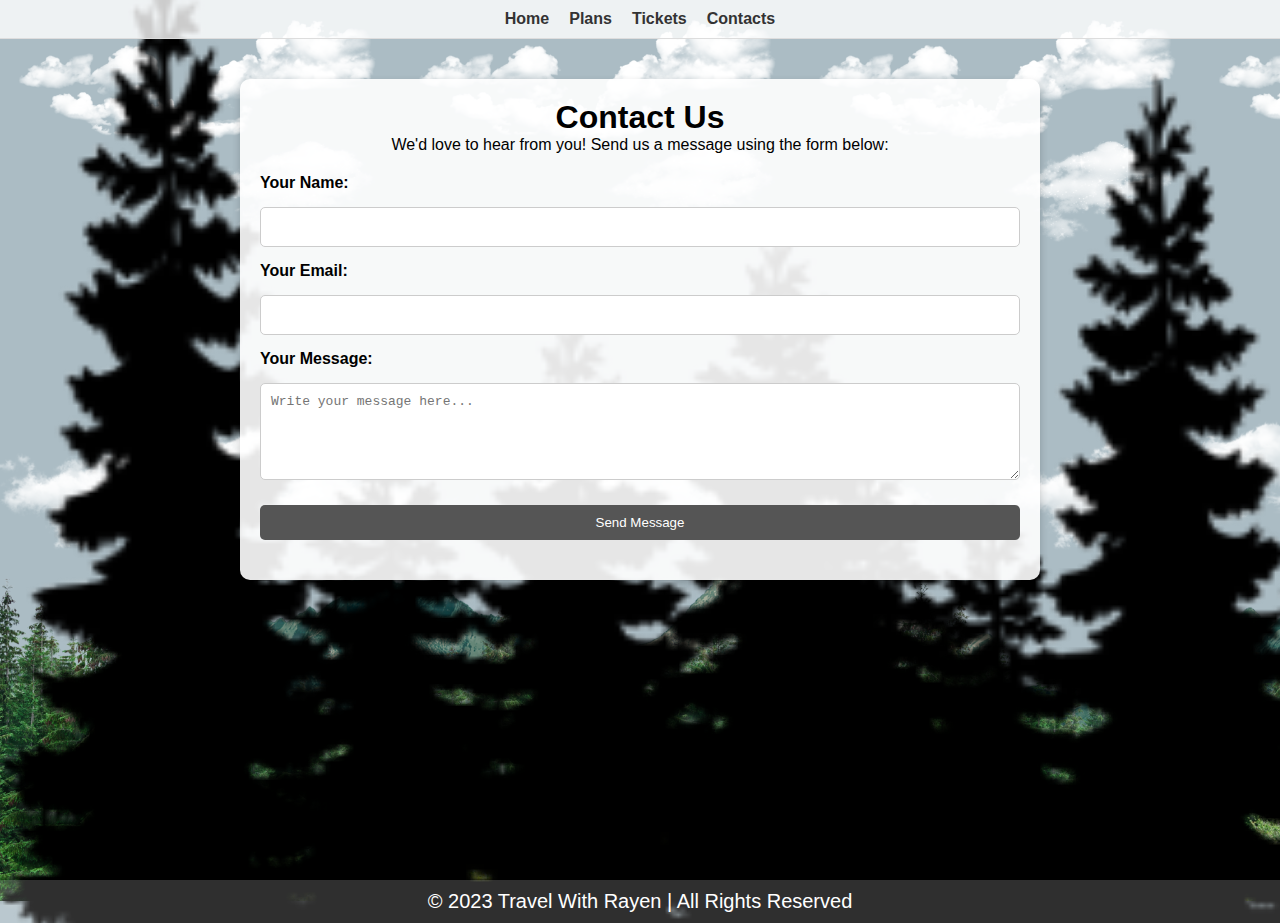
<file: contact.html>
<!DOCTYPE html>
<html lang="en">
<head>
    <meta charset="UTF-8">
    <meta name="viewport" content="width=device-width, initial-scale=1.0">
    <title>Contact Us - Travel With Rayen</title>
    <link rel="stylesheet" href="contact.css">
</head>
<body>
   
    <header class="transparent-header">
        <nav class="nav-container">
            <ul class="nav-links">
                <li><a href="index.html">Home</a></li>
                <li><a href="plans.html">Plans</a></li>
                <li><a href="ticket.html">Tickets</a></li>
                <li><a href="#contacts">Contacts</a></li>
            </ul>
        </nav>
    </header>

   
    <div class="contact-container">
        <h1>Contact Us</h1>
        <p>We'd love to hear from you! Send us a message using the form below:</p>
        <form class="contact-form">
            <label for="name">Your Name:</label>
            <input type="text" id="name" name="name" required>

            <label for="email">Your Email:</label>
            <input type="email" id="email" name="email" required>

            <label for="message">Your Message:</label>
            <textarea id="message" name="message" rows="5" placeholder="Write your message here..." required></textarea>

            <button type="submit" class="submit-btn">Send Message</button>
        </form>
    </div>

    
    <footer class="footer">
        <p>&copy; 2023 Travel With Rayen | All Rights Reserved</p>
    </footer>
</body>
</html>
</file>
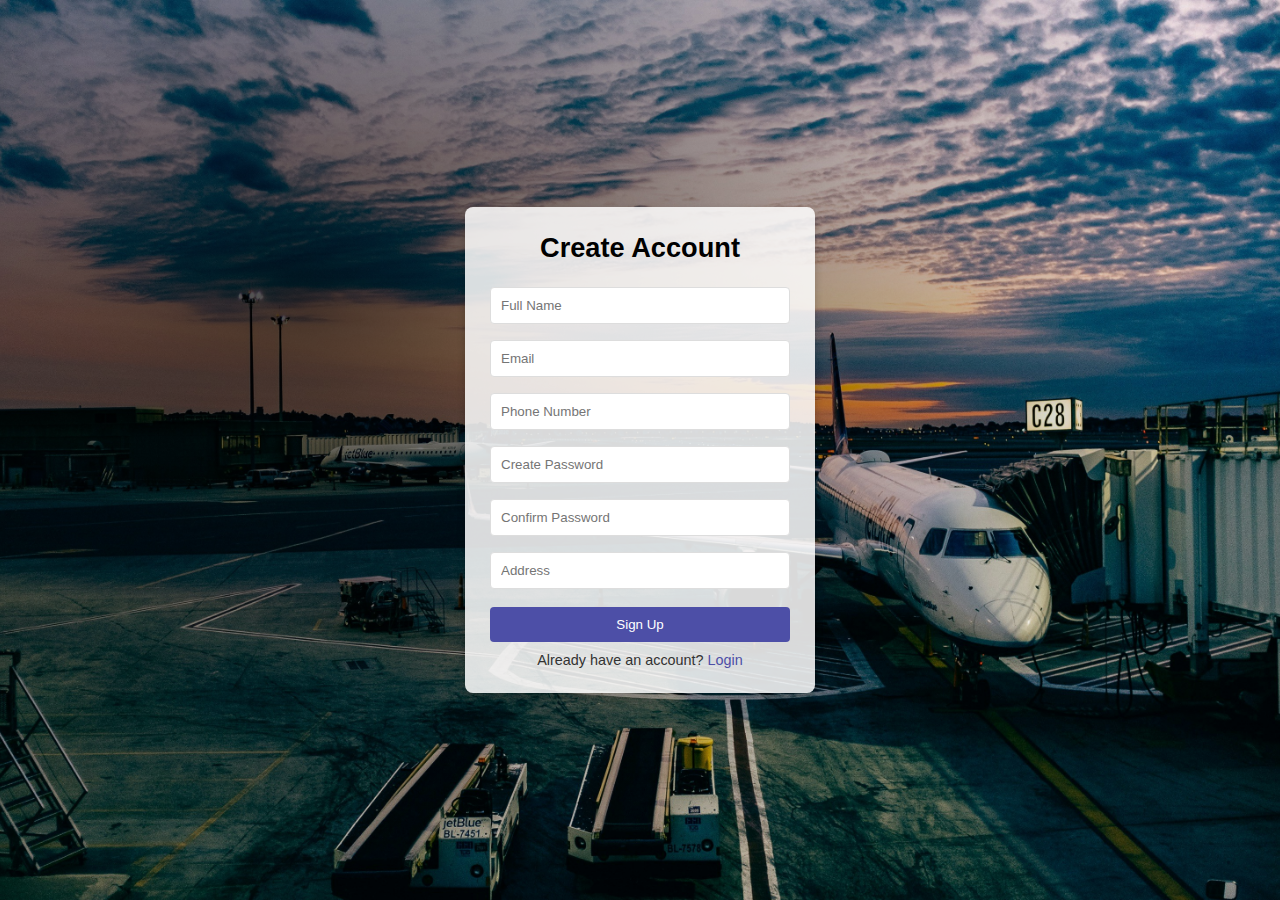
<file: crt.html>
<!DOCTYPE html>
<html lang="en">
<head>
  <meta charset="UTF-8">
  <meta name="viewport" content="width=device-width, initial-scale=1.0">
  <link rel="stylesheet" href="crt.css">
  <title>Sign-Up Page</title>
</head>
<body>
  <div class="gradient"></div>
  
  <div class="form-container">
    <form class="signup-form">
      <h2>Create Account</h2>
      <input type="text" placeholder="Full Name" required>
      <input type="email" placeholder="Email" required>
      <input type="tel" placeholder="Phone Number" required>
      <input type="password" placeholder="Create Password" required>
      <input type="password" placeholder="Confirm Password" required>
      <input type="text" placeholder="Address" required>
      <button type="submit">Sign Up</button>
      <p class="already-account">Already have an account? <a href="login.html">Login</a></p>
    </form>
  </div>

  <script>
    const gradient = document.querySelector(".gradient");

    function onMouseMove(event) {
      gradient.style.backgroundImage = 
        `radial-gradient(at ${event.clientX}px ${event.clientY}px, rgba(250,250,250,.6) 0, #000000 70%)`;
    }

    document.addEventListener("mousemove", onMouseMove);
  </script>
</body>
</html>
</file>
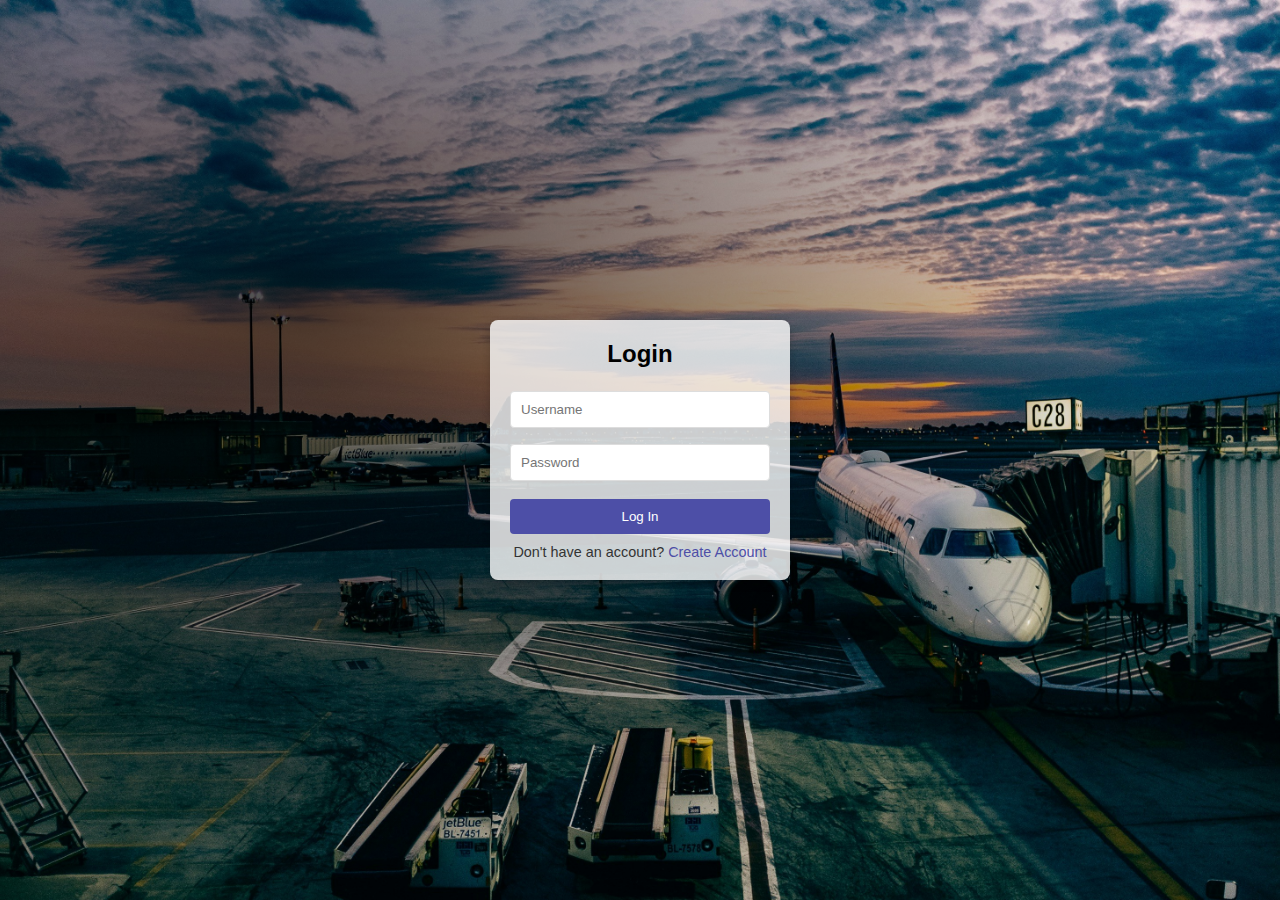
<file: login.html>
<!DOCTYPE html>
<html lang="en">
<head>
  <meta charset="UTF-8">
  <meta name="viewport" content="width=device-width, initial-scale=1.0">
  <link rel="stylesheet" href="login.css">
  <title>Login Page</title>
</head>
<body>
  <div class="gradient"></div>
  
  <div class="form-container">
    <form class="login-form">
      <h2>Login</h2>
      <input type="text" placeholder="Username" required>
      <input type="password" placeholder="Password" required>
      <button type="submit">Log In</button>
      <p class="create-account">Don't have an account? <a href="crt.html">Create Account</a></p>
    </form>
  </div>

  <script>
    const gradient = document.querySelector(".gradient");

    function onMouseMove(event) {
      gradient.style.backgroundImage = 
        `radial-gradient(at ${event.clientX}px ${event.clientY}px, rgba(250,250,250,.6) 0, #000000 70%)`;
    }

    document.addEventListener("mousemove", onMouseMove);
  </script>
</body>
</html>
</file>
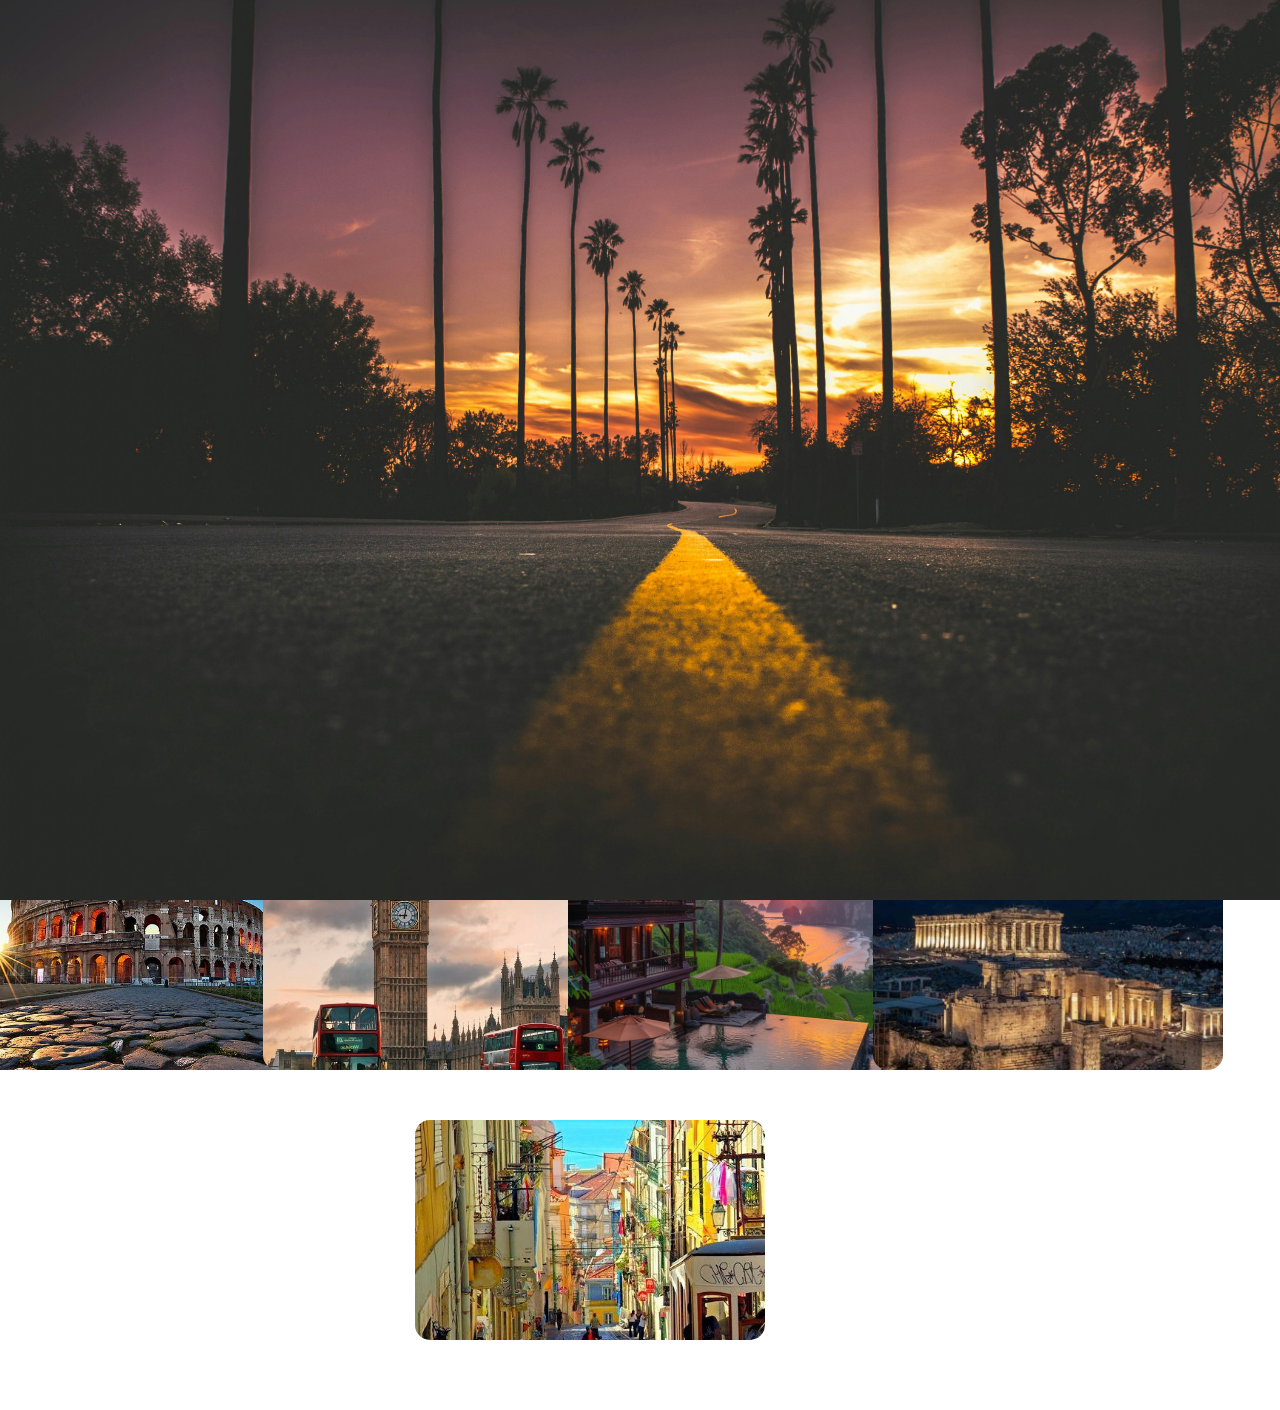
<file: plans.html>
<!DOCTYPE html>
<html lang="en">

<head>
  <meta charset="UTF-8">
  <meta name="viewport" content="width=device-width, initial-scale=1.0">
  <title>Explore the World with Rayen</title>
  <link rel="stylesheet" href="plans.css">
</head>

<body>
  <div class="animated-bg"></div>
<div class="countries-container">
  <a href="login.html" class="country-container">
    <div class="country" style="background-image: url('france.jpg');"></div>
    <div class="country-name">France</div>
  </a>
  <a href="login.html" class="country-container">
    <div class="country" style="background-image: url('japan.jpg');"></div>
    <div class="country-name">Japan</div>
  </a>
  <a href="login.html" class="country-container">
    <div class="country" style="background-image: url('brazil.jpg');"></div>
    <div class="country-name">Brazil</div>
  </a>
  <a href="login.html" class="country-container">
    <div class="country" style="background-image: url('australia.jpg');"></div>
    <div class="country-name">Australia</div>
  </a>
  <a href="login.html" class="country-container">
    <div class="country" style="background-image: url('canada.jpg');"></div>
    <div class="country-name">Canada</div>
  </a>
  <a href="login.html" class="country-container">
    <div class="country" style="background-image: url('germany.jpg');"></div>
    <div class="country-name">Germany</div>
  </a>
  <a href="login.html" class="country-container">
    <div class="country" style="background-image: url('southafrica.jpg');"></div>
    <div class="country-name">South Africa</div>
  </a>
  <a href="login.html" class="country-container">
    <div class="country" style="background-image: url('tunisia.jpg');"></div>
    <div class="country-name">Tunisia</div>
  </a>
  <a href="login.html" class="country-container">
    <div class="country" style="background-image: url('egypt.jpg');"></div>
    <div class="country-name">Egypt</div>
  </a>
  <a href="login.html" class="country-container">
    <div class="country" style="background-image: url('morocco.jpg');"></div>
    <div class="country-name">Morocco</div>
  </a>
  <a href="login.html" class="country-container">
    <div class="country" style="background-image: url('ireland.jpg');"></div>
    <div class="country-name">Ireland</div>
  </a>
  <a href="login.html" class="country-container">
    <div class="country" style="background-image: url('spain.jpg');"></div>
    <div class="country-name">Spain</div>
  </a>
  <a href="login.html" class="country-container">
    <div class="country" style="background-image: url('italy.jpg');"></div>
    <div class="country-name">Italy</div>
  </a>
  <a href="login.html" class="country-container">
    <div class="country" style="background-image: url('uk.jpg');"></div>
    <div class="country-name">United Kingdom</div>
  </a>
  <a href="login.html" class="country-container">
    <div class="country" style="background-image: url('thailand.jpg');"></div>
    <div class="country-name">Thailand</div>
  </a>
  <a href="login.html" class="country-container">
    <div class="country" style="background-image: url('greece.jpg');"></div>
    <div class="country-name">Greece</div>
  </a>
  <a href="login.html" class="country-container">
    <div class="country" style="background-image: url('portugal.jpg');"></div>
    <div class="country-name">Portugal</div>
  </a>
</div>


</body>

</html>
</file>
<file: contact.css>
* {
    margin: 0;
    padding: 0;
    box-sizing: border-box;
}


html,
body {
    height: 100%;
    width: 100%;
}

body {
    font-family: Arial, Helvetica, sans-serif;
    background-color: hsla(200, 40%, 30%, 0.4);
    background-image:   
        url('a.png'), 
        url('b.png'),
        url('c.png'),
        url('d.png'),
        url('e.png');
    background-repeat: repeat-x;
    background-position: 
        0 20%,
        0 100%,
        0 50%,
        0 100%,
        0 0;
    background-size: 
        2500px,
        800px,
        500px 200px,
        1000px,
        400px 260px;
    animation: 50s para infinite linear;
}


@keyframes para {
  100% {
    background-position: 
      -5000px 20%,
      -800px 95%,
      500px 50%,
      1000px 100%,
      400px 0;
  }
}


.transparent-header {
    background: rgba(255, 255, 255, 0.8);
    padding: 10px 0;
    border-bottom: 1px solid #ddd;
}

.nav-container {
    display: flex;
    justify-content: center;
}

.nav-links {
    list-style: none;
    display: flex;
    gap: 20px;
}

.nav-links li a {
    text-decoration: none;
    color: #333;
    font-weight: bold;
    transition: color 0.3s ease;
}

.nav-links li a:hover {
    color: #555;
}


.contact-container {
    max-width: 800px;
    margin: 40px auto;
    padding: 20px;
    background: rgba(255, 255, 255, 0.9);
    box-shadow: 0 4px 8px rgba(0, 0, 0, 0.2);
    border-radius: 10px;
    text-align: center;
    flex-grow: 1;
}

.contact-form {
    display: flex;
    flex-direction: column;
    gap: 15px;
    margin: 20px 0;
}

.contact-form label {
    font-weight: bold;
    text-align: left;
}

.contact-form input,
.contact-form textarea {
    padding: 10px;
    border: 1px solid #ccc;
    border-radius: 5px;
    font-size: 1em;
    transition: border-color 0.3s ease;
}

.contact-form input:focus,
.contact-form textarea:focus {
    border-color: #555;
    outline: none;
}

.submit-btn {
    margin-top: 10px;
    padding: 10px;
    border: none;
    border-radius: 5px;
    background: #555;
    color: white;
    cursor: pointer;
    transition: background 0.3s ease;
}

.submit-btn:hover {
    background: #777;
}


.footer {
    text-align: center;
    padding: 10px 0;
    background: rgba(255, 255, 255, 0.185);
    color: white;
    font-size: 20px;
    margin-top: auto;
    position: relative;
    top:260px;
}
</file>
<file: crt.css>
* {
    margin: 0;
    padding: 0;
    box-sizing: border-box;
  }
  
html,
body {
    height: 100%;
    width: 100%;
    padding: 0;
    margin: 0;
    font-family: Arial, sans-serif;
}
  
body {
    background-image: url('air.jpg');
    background-repeat: no-repeat;
    background-size: cover;
    background-position: center;
    overflow: hidden;
}


.gradient {
    position: absolute;
    top: 0;
    left: 0;
    height: 100%;
    width: 100%;
    background-image: radial-gradient(at 300px 300px, rgba(0, 0, 0, 0.7) 0, rgba(0, 0, 0, 0) 70%);
    pointer-events: none;
    transition: background-image 0.1s ease-out;
}

.form-container {
    position: absolute;
    top: 50%;
    left: 50%;
    transform: translate(-50%, -50%);
    display: flex;
    justify-content: center;
    align-items: center;
    height: 100%;
    width: 100%;
}

.signup-form {
    background: rgba(255, 255, 255, 0.85);
    padding: 25px;
    border-radius: 8px;
    box-shadow: 0 4px 8px rgba(0, 0, 0, 0.2);
    text-align: center;
    transition: transform 0.2s ease, box-shadow 0.2s ease;
    width: 350px;
}

.signup-form h2 {
    margin-bottom: 15px;
    font-size: 1.7rem;
}

.signup-form input {
    margin: 8px 0;
    padding: 10px;
    width: 100%;
    border: 1px solid #ddd;
    border-radius: 4px;
    transition: box-shadow 0.2s ease;
}

.signup-form input:focus {
    outline: none;
    box-shadow: 0 0 8px rgba(159, 0, 191, 0.7);
}

.signup-form button {
    background-color: #4D4FA7;
    border: none;
    color: #fff;
    padding: 10px 15px;
    border-radius: 4px;
    cursor: pointer;
    transition: background-color 0.2s ease;
    margin-top: 10px;
    width: 100%;
}

.signup-form button:hover {
    background-color: #7a7ee0;
}

.already-account {
    font-size: 0.9rem;
    margin-top: 10px;
    color: #333;
}

.already-account a {
    text-decoration: none;
    color: #4D4FA7;
    transition: color 0.2s ease;
}

.already-account a:hover {
    color: #7a7ee0;
}

.signup-form:hover {
    transform: translateY(-5px);
    box-shadow: 0 6px 12px rgba(0, 0, 0, 0.3);
}
</file>
<file: login.css>
* {
    margin: 0;
    padding: 0;
    box-sizing: border-box;
  }
  
  html,
  body {
    height: 100%;
    width: 100%;
    padding: 0;
    margin: 0;
    font-family: Arial, sans-serif;
  }
  
  body {
    background-image: url('air.jpg');
    background-repeat: no-repeat;
    background-size: cover;
    background-position: center;
    overflow: hidden;
  }
  
  .gradient {
    position: absolute;
    top: 0;
    left: 0;
    height: 100%;
    width: 100%;
    background-image: radial-gradient(at 300px 300px, rgba(0, 0, 0, 0.7) 0, rgba(0, 0, 0, 0) 70%);
    pointer-events: none;
    transition: background-image 0.1s ease-out;
  }
  
  .form-container {
    position: absolute;
    top: 50%;
    left: 50%;
    transform: translate(-50%, -50%);
    display: flex;
    justify-content: center;
    align-items: center;
    height: 100%;
    width: 100%;
  }
  
  .login-form {
    background: rgba(255, 255, 255, 0.8);
    padding: 20px;
    border-radius: 8px;
    box-shadow: 0 4px 8px rgba(0, 0, 0, 0.2);
    text-align: center;
    transition: transform 0.2s ease, box-shadow 0.2s ease;
    width: 300px;
  }
  
  .login-form h2 {
    margin-bottom: 15px;
    font-size: 1.5rem;
  }
  
  .login-form input {
    margin: 8px 0;
    padding: 10px;
    width: 100%;
    border: 1px solid #ddd;
    border-radius: 4px;
    transition: box-shadow 0.2s ease;
  }
  
  .login-form input:focus {
    outline: none;
    box-shadow: 0 0 8px rgba(159, 0, 191, 0.7);
  }
  
  .login-form button {
    background-color: #4D4FA7;
    border: none;
    color: #fff;
    padding: 10px 15px;
    border-radius: 4px;
    cursor: pointer;
    transition: background-color 0.2s ease;
    margin-top: 10px;
    width: 100%;
  }
  
  .login-form button:hover {
    background-color: #7a7ee0;
  }
  
  .create-account {
    font-size: 0.9rem;
    margin-top: 10px;
    color: #333;
  }
  
  .create-account a {
    text-decoration: none;
    color: #4D4FA7;
    transition: color 0.2s ease;
  }
  
  .create-account a:hover {
    color: #7a7ee0;
  }
  
  .login-form:hover {
    transform: translateY(-5px);
    box-shadow: 0 6px 12px rgba(0, 0, 0, 0.3);
  }
</file>
<file: plans.css>
* {
    margin: 0;
    padding: 0;
    box-sizing: border-box;
  }
  
  body,
  html {
    height: 100%;
  }
  
  .animated-bg {
    position: fixed;
    top: 0;
    left: 0;
    height: 100%;
    width: 100%;
    background-image: url('travel.jpg');
    background-size: cover;
    background-repeat: no-repeat;
    -webkit-animation: slidein 100s linear infinite alternate;
    animation: slidein 50s linear infinite alternate;
  }
  
  @keyframes slidein {
    from {
      background-position: top;
      background-size: 3000px;
    }
    to {
      background-position: -100px 0px;
      background-size: 2750px;
    }
  }
  
  .center {
    display: flex;
    align-items: center;
    justify-content: center;
    position: absolute;
    margin: auto;
    top: 0;
    right: 0;
    bottom: 0;
    left: 0;
    background: rgba(75, 75, 250, 0.3);
    border-radius: 10px;
  }
  
  .center h1 {
    text-align: center;
    color: white;
    font-family: 'Source Code Pro', monospace;
    text-transform: uppercase;
    font-size: 2.8rem;
    padding: 20px;
  }
  
  .countries-container {
    display: flex;
    flex-wrap: wrap;
    justify-content: space-around;
    padding: 40px;
    gap: 20px;
  }
  
  .country-container {
    display: flex;
    flex-direction: column;
    align-items: center;
    justify-content: center;
    transition: transform 0.3s ease, box-shadow 0.3s ease;
  }
  
  .country {
    width: 350px;
    height: 350px;
    background-size: cover;
    background-position: center;
    border-radius: 15px;
    transition: transform 0.3s ease, box-shadow 0.3s ease;
    animation: floatUp 5s ease-in-out infinite alternate;
  }
  
  .country-name {
    margin-top: 10px;
    color: white;
    font-family: 'Source Code Pro', monospace;
    font-size: 1.1rem;
    text-transform: uppercase;
    text-shadow: 1px 1px 3px rgba(0, 0, 0, 0.8);
    opacity: 0;
    transition: opacity 0.3s ease, transform 0.3s ease;
  }
  
  .country-container:hover .country {
    transform: scale(1.1) translateY(-5px);
    box-shadow: 0px 8px 20px rgba(0, 0, 0, 0.7);
  }
  
  .country-container:hover .country-name {
    opacity: 1;
    transform: translateY(-5px);
  }
  
  @keyframes floatUp {
    0% {
      transform: translateY(0);
      box-shadow: 0px 0px 6px rgba(0, 0, 0, 0.6);
    }
    100% {
      transform: translateY(-10px);
      box-shadow: 0px 8px 15px rgba(0, 0, 0, 0.8);
    }
  }
  .country-container {
    display: flex;
    flex-direction: column;
    align-items: flex-end;
    justify-content: center;
    text-decoration: none; 
    color: white;
    border-radius: 10px;
    width: 250px;
    height: 250px;
    transition: transform 0.3s ease, box-shadow 0.3s ease;
  }
  
  .country-container:hover {
    transform: scale(1.1);
    box-shadow: 0px 5px 10px rgba(0, 0, 0, 0.7);
  }
</file>
